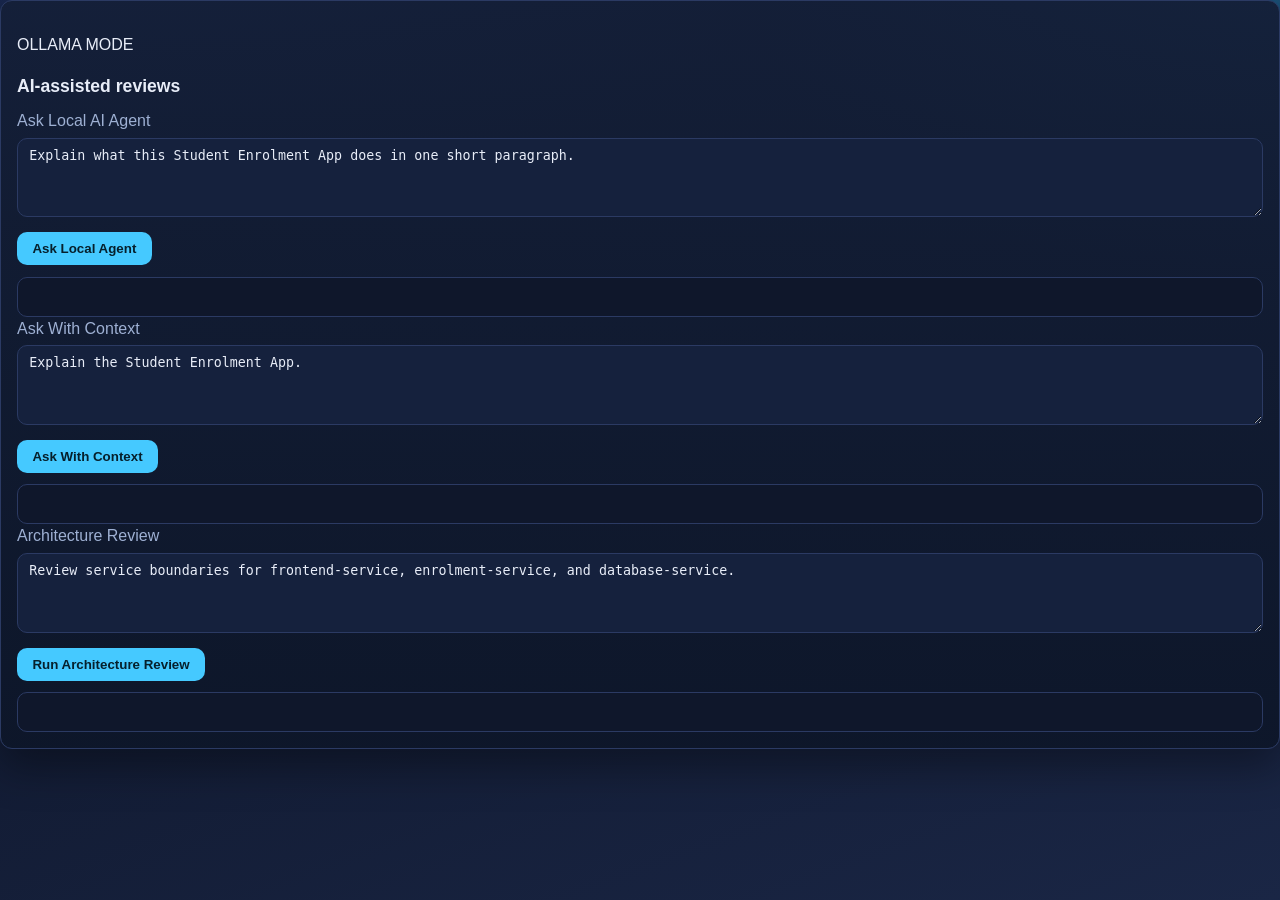
<file: frontend-service/templates/tabs/ai-mode.html>
<!DOCTYPE html>
<html lang="en">
<head>
    <meta charset="utf-8">
    <meta name="viewport" content="width=device-width, initial-scale=1">
    <title>AI Mode</title>
    <link rel="stylesheet" href="/css/styles.css">
</head>
<body class="embedded-page">
<main class="embedded-shell">
    <section class="card">
        <p class="eyebrow">OLLAMA MODE</p>
        <h2>AI-assisted reviews</h2>

        <form id="ask-form" class="stack-form">
            <label for="question">Ask Local AI Agent</label>
            <textarea id="question" name="question" rows="4" required>Explain what this Student Enrolment App does in one short paragraph.</textarea>
            <button type="submit">Ask Local Agent</button>
        </form>
        <div id="agent-result" class="panel" aria-live="polite"></div>

        <form id="ask-with-context-form" class="stack-form">
            <label for="context-question">Ask With Context</label>
            <textarea id="context-question" name="question" rows="4" required>Explain the Student Enrolment App.</textarea>
            <button type="submit">Ask With Context</button>
        </form>
        <div id="context-result" class="panel" aria-live="polite"></div>

        <form id="architecture-review-form" class="stack-form">
            <label for="architecture_request">Architecture Review</label>
            <textarea id="architecture_request" name="architecture_request" rows="4" required>Review service boundaries for frontend-service, enrolment-service, and database-service.</textarea>
            <button type="submit">Run Architecture Review</button>
        </form>
        <div id="architecture-result" class="panel" aria-live="polite"></div>
    </section>
</main>

<script>
const API_BASE = "http://localhost:5001";

async function submitForm(formId, panelId, endpoint) {
    const form = document.getElementById(formId);
    form.addEventListener("submit", async (event) => {
        event.preventDefault();
        const panel = document.getElementById(panelId);
        panel.innerHTML = "<p>Running local model…</p>";
        try {
            const body = new URLSearchParams(new FormData(form));
            const response = await fetch(`${API_BASE}${endpoint}`, {
                method: "POST",
                headers: { "Content-Type": "application/x-www-form-urlencoded" },
                body,
            });
            panel.innerHTML = await response.text();
        } catch (error) {
            panel.innerHTML = `<p>Request failed.</p><pre>${error}</pre>`;
        }
    });
}

submitForm("ask-form", "agent-result", "/ask");
submitForm("ask-with-context-form", "context-result", "/ask-with-context");
submitForm("architecture-review-form", "architecture-result", "/architecture-review");
</script>
</body>
</html>
</file>
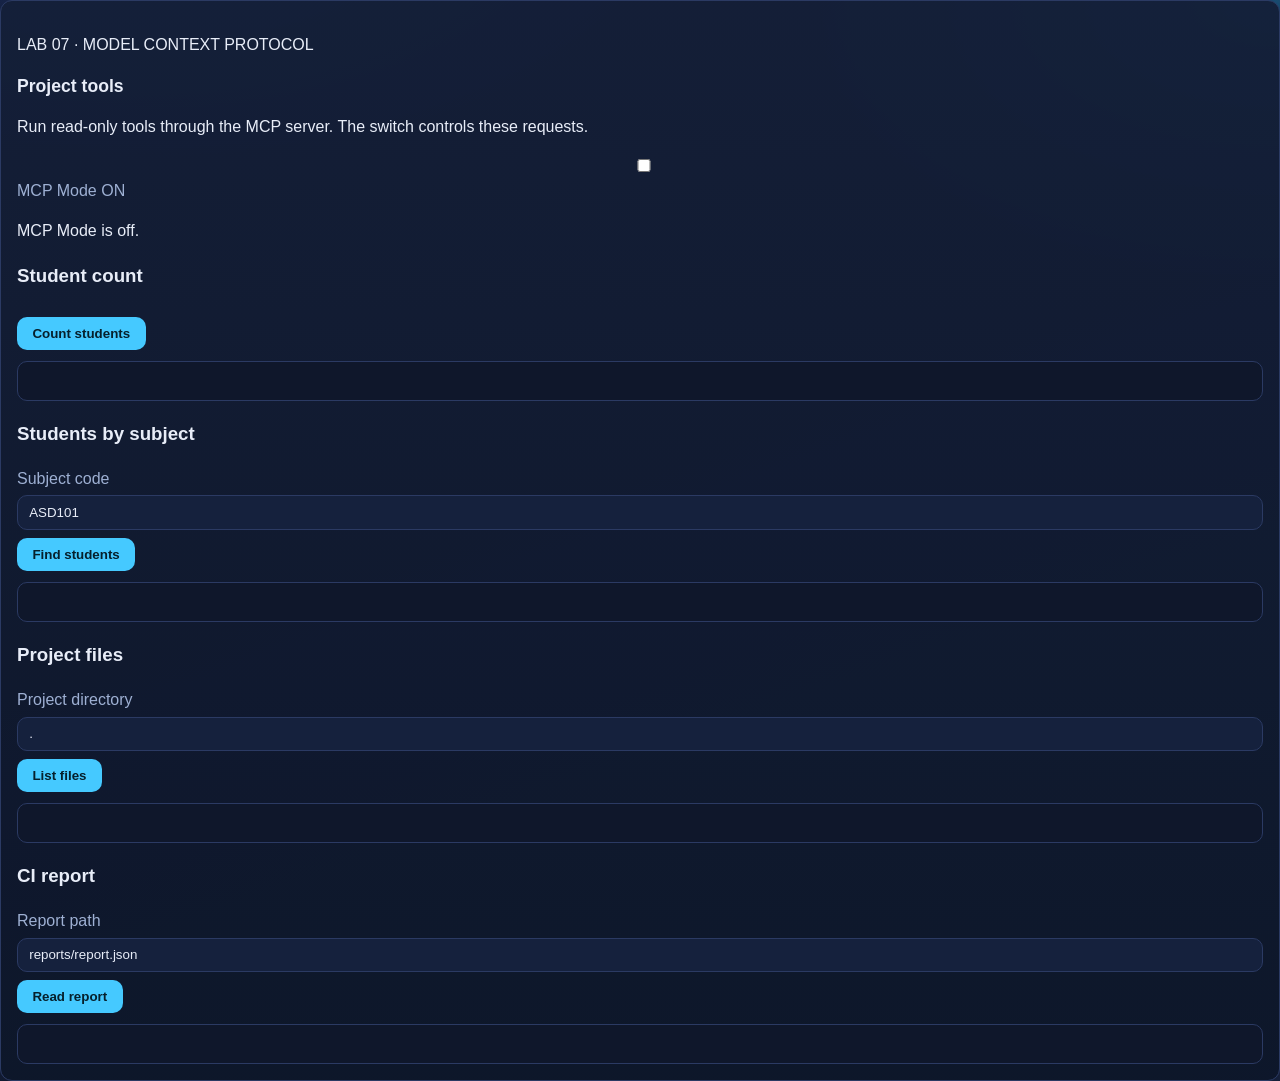
<file: frontend-service/templates/tabs/mcp.html>
<!DOCTYPE html>
<html lang="en">
<head>
    <meta charset="utf-8">
    <meta name="viewport" content="width=device-width, initial-scale=1">
    <title>MCP Mode</title>
    <link rel="stylesheet" href="/css/styles.css">
</head>
<body class="embedded-page">
<main class="embedded-shell">
    <section class="card">
        <p class="eyebrow">LAB 07 · MODEL CONTEXT PROTOCOL</p>
        <h2>Project tools</h2>
        <p>Run read-only tools through the MCP server. The switch controls these requests.</p>
        <label class="mcp-switch"><input id="mcp-enabled" type="checkbox"> MCP Mode ON</label>
        <p id="mcp-status" aria-live="polite">MCP Mode is off.</p>

        <div class="mcp-grid">
            <form data-tool="student-count" class="stack-form">
                <h3>Student count</h3>
                <button type="submit">Count students</button>
                <div class="panel" aria-live="polite"></div>
            </form>
            <form data-tool="students-by-subject" class="stack-form">
                <h3>Students by subject</h3>
                <label for="subject-code">Subject code</label>
                <input id="subject-code" name="subject_code" value="ASD101" required>
                <button type="submit">Find students</button>
                <div class="panel" aria-live="polite"></div>
            </form>
            <form data-tool="project-files" class="stack-form">
                <h3>Project files</h3>
                <label for="directory-path">Project directory</label>
                <input id="directory-path" name="directory_path" value=".">
                <button type="submit">List files</button>
                <div class="panel" aria-live="polite"></div>
            </form>
            <form data-tool="ci-report" class="stack-form">
                <h3>CI report</h3>
                <label for="report-path">Report path</label>
                <input id="report-path" name="report_path" value="reports/report.json" readonly>
                <button type="submit">Read report</button>
                <div class="panel" aria-live="polite"></div>
            </form>
        </div>
    </section>
</main>
<script>
const toggle = document.getElementById("mcp-enabled");
const status = document.getElementById("mcp-status");
toggle.checked = localStorage.getItem("mcp-enabled") === "true";
function updateMode() {
    localStorage.setItem("mcp-enabled", String(toggle.checked));
    status.textContent = toggle.checked ? "MCP Mode is on." : "MCP Mode is off.";
    document.querySelectorAll("form[data-tool] button").forEach(button => button.disabled = !toggle.checked);
}
toggle.addEventListener("change", updateMode);
updateMode();

document.querySelectorAll("form[data-tool]").forEach(form => {
    form.addEventListener("submit", async event => {
        event.preventDefault();
        if (!toggle.checked) return;
        const panel = form.querySelector(".panel");
        panel.textContent = "Calling MCP tool…";
        const query = new URLSearchParams(new FormData(form));
        const url = new URL(`http://${window.location.hostname}:5001/mcp/${form.dataset.tool}`);
        url.search = query.toString();
        try {
            const response = await fetch(url, {headers: {"X-MCP-Mode": "on"}});
            panel.innerHTML = await response.text();
        } catch (error) {
            panel.textContent = `Request failed: ${error}`;
        }
    });
});
</script>
</body>
</html>
</file>
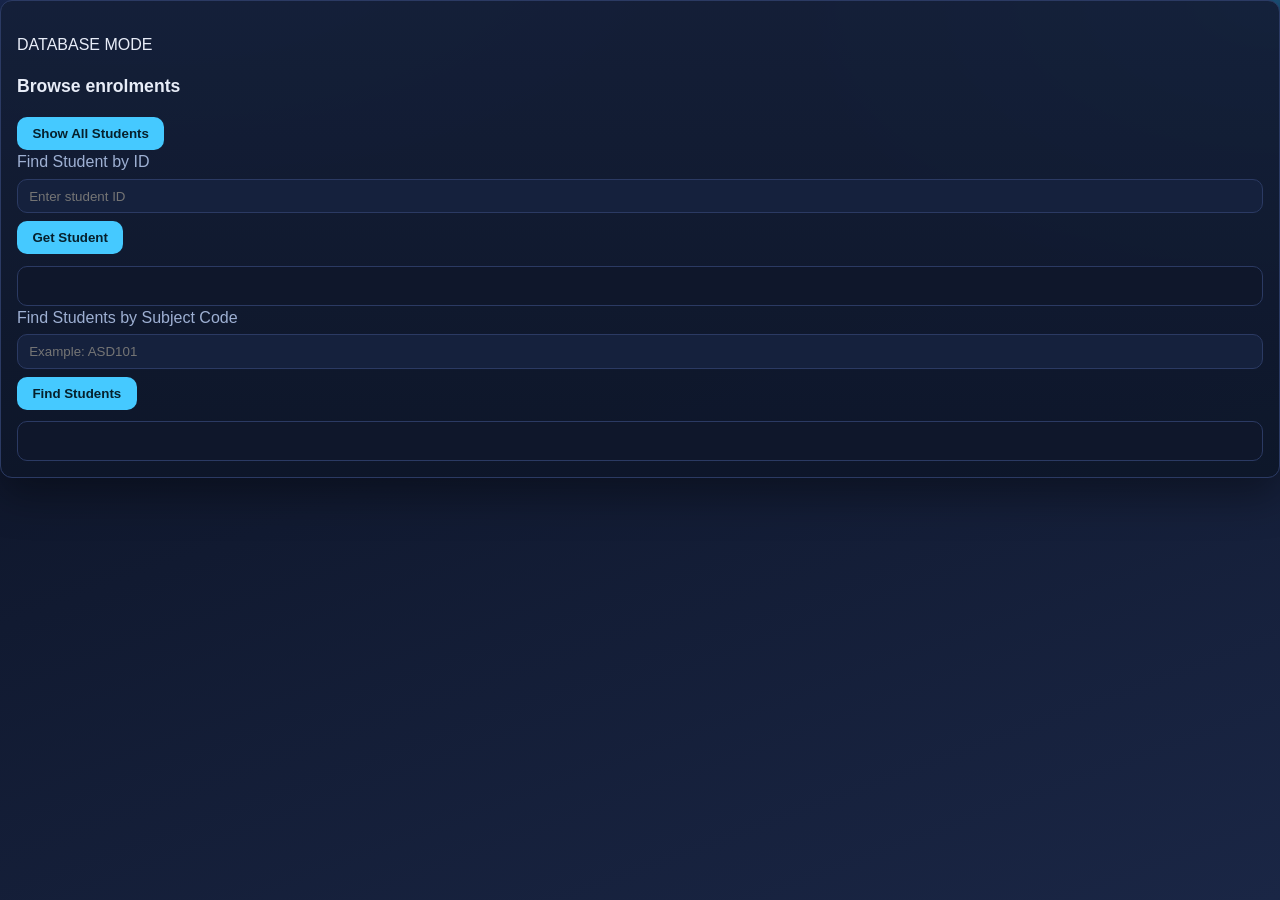
<file: frontend-service/templates/tabs/normal.html>
<!DOCTYPE html>
<html lang="en">
<head>
    <meta charset="utf-8">
    <meta name="viewport" content="width=device-width, initial-scale=1">
    <title>Normal UI</title>
    <link rel="stylesheet" href="/css/styles.css">
</head>
<body class="embedded-page">
<main class="embedded-shell">
    <section class="card">
        <p class="eyebrow">DATABASE MODE</p>
        <h2>Browse enrolments</h2>

        <button id="toggle-students-btn" type="button">Show All Students</button>
        <div id="students-result" class="panel is-hidden" aria-live="polite"></div>

        <form id="student-by-id-form" class="stack-form">
            <label for="student_id">Find Student by ID</label>
            <input id="student_id" name="student_id" type="number" min="1" placeholder="Enter student ID" required>
            <button type="submit">Get Student</button>
        </form>
        <div id="student-result" class="panel" aria-live="polite"></div>

        <form id="students-by-subject-form" class="stack-form">
            <label for="subject_code">Find Students by Subject Code</label>
            <input id="subject_code" name="subject_code" type="text" placeholder="Example: ASD101" required>
            <button type="submit">Find Students</button>
        </form>
        <div id="subject-result" class="panel" aria-live="polite"></div>
    </section>
</main>

<script>
const API_BASE = "http://localhost:5001";
const toggleStudentsBtn = document.getElementById("toggle-students-btn");
const studentsPanel = document.getElementById("students-result");
const studentByIdForm = document.getElementById("student-by-id-form");
const studentsBySubjectForm = document.getElementById("students-by-subject-form");

async function renderIntoPanel(panelId, url, options = {}) {
    const panel = document.getElementById(panelId);
    panel.innerHTML = "<p>Loading…</p>";
    try {
        const response = await fetch(url, options);
        panel.innerHTML = await response.text();
    } catch (error) {
        panel.innerHTML = `<p>Request failed.</p><pre>${error}</pre>`;
    }
}

toggleStudentsBtn.addEventListener("click", () => {
    const isHidden = studentsPanel.classList.contains("is-hidden");
    studentsPanel.classList.toggle("is-hidden", !isHidden);
    toggleStudentsBtn.textContent = isHidden ? "Hide All Students" : "Show All Students";
    if (isHidden && !studentsPanel.dataset.loaded) {
        renderIntoPanel("students-result", `${API_BASE}/students`);
        studentsPanel.dataset.loaded = "true";
    }
});

studentByIdForm.addEventListener("submit", (event) => {
    event.preventDefault();
    const query = new URLSearchParams(new FormData(studentByIdForm));
    renderIntoPanel("student-result", `${API_BASE}/students/by-id?${query}`);
});

studentsBySubjectForm.addEventListener("submit", (event) => {
    event.preventDefault();
    const query = new URLSearchParams(new FormData(studentsBySubjectForm));
    renderIntoPanel("subject-result", `${API_BASE}/students/by-subject?${query}`);
});
</script>
</body>
</html>
</file>
<file: css/styles.css>
:root {
    --bg-0: #0b1020;
    --bg-1: #111a31;
    --bg-2: #1a2645;
    --surface: #0f172b;
    --surface-alt: #15213d;
    --text: #e8edf8;
    --muted: #9eb0d3;
    --accent: #45c9ff;
    --accent-strong: #1eb1ee;
    --border: #2b3a63;
    --radius: 12px;
}

* {
    box-sizing: border-box;
}

body {
    margin: 0;
    min-height: 100vh;
    font-family: "Segoe UI", Tahoma, Geneva, Verdana, sans-serif;
    line-height: 1.5;
    color: var(--text);
    background:
        radial-gradient(1100px 540px at 10% -10%, #1e3263 0%, transparent 60%),
        radial-gradient(900px 480px at 100% 0%, #1a4e74 0%, transparent 58%),
        linear-gradient(160deg, var(--bg-0) 0%, var(--bg-1) 46%, var(--bg-2) 100%);
}

.app-shell {
    max-width: 1100px;
    margin: 0 auto;
    padding: 1.25rem;
}

.app-header {
    margin-bottom: 1rem;
}

.app-header h1 {
    margin: 0;
    font-size: 1.9rem;
}

.app-header p {
    margin: 0.4rem 0 0;
    color: var(--muted);
}

.layout-grid {
    display: grid;
    grid-template-columns: 1.4fr 1fr;
    gap: 1rem;
}

.card {
    background: linear-gradient(180deg, rgba(20, 31, 56, 0.95), rgba(13, 22, 41, 0.95));
    border: 1px solid var(--border);
    border-radius: var(--radius);
    padding: 1rem;
    box-shadow: 0 18px 40px rgba(0, 0, 0, 0.35);
}

h2 {
    margin: 0 0 0.6rem;
    font-size: 1.1rem;
}

label {
    display: block;
    margin-bottom: 0.3rem;
    color: var(--muted);
}

button {
    margin-top: 0.5rem;
    padding: 0.5rem 0.9rem;
    border: 1px solid transparent;
    border-radius: 10px;
    font-weight: 600;
    color: #06202c;
    background: var(--accent);
    cursor: pointer;
}

button:hover {
    background: var(--accent-strong);
}

input,
textarea {
    width: 100%;
    padding: 0.55rem 0.7rem;
    border: 1px solid var(--border);
    border-radius: 10px;
    color: var(--text);
    background: var(--surface-alt);
}

.panel {
    margin-top: 0.7rem;
    padding: 0.75rem;
    border: 1px solid var(--border);
    border-radius: 10px;
    background: var(--surface);
    min-height: 2.5rem;
}

.is-hidden {
    display: none;
}

@media (max-width: 900px) {
    .layout-grid {
        grid-template-columns: 1fr;
    }
}
</file>
